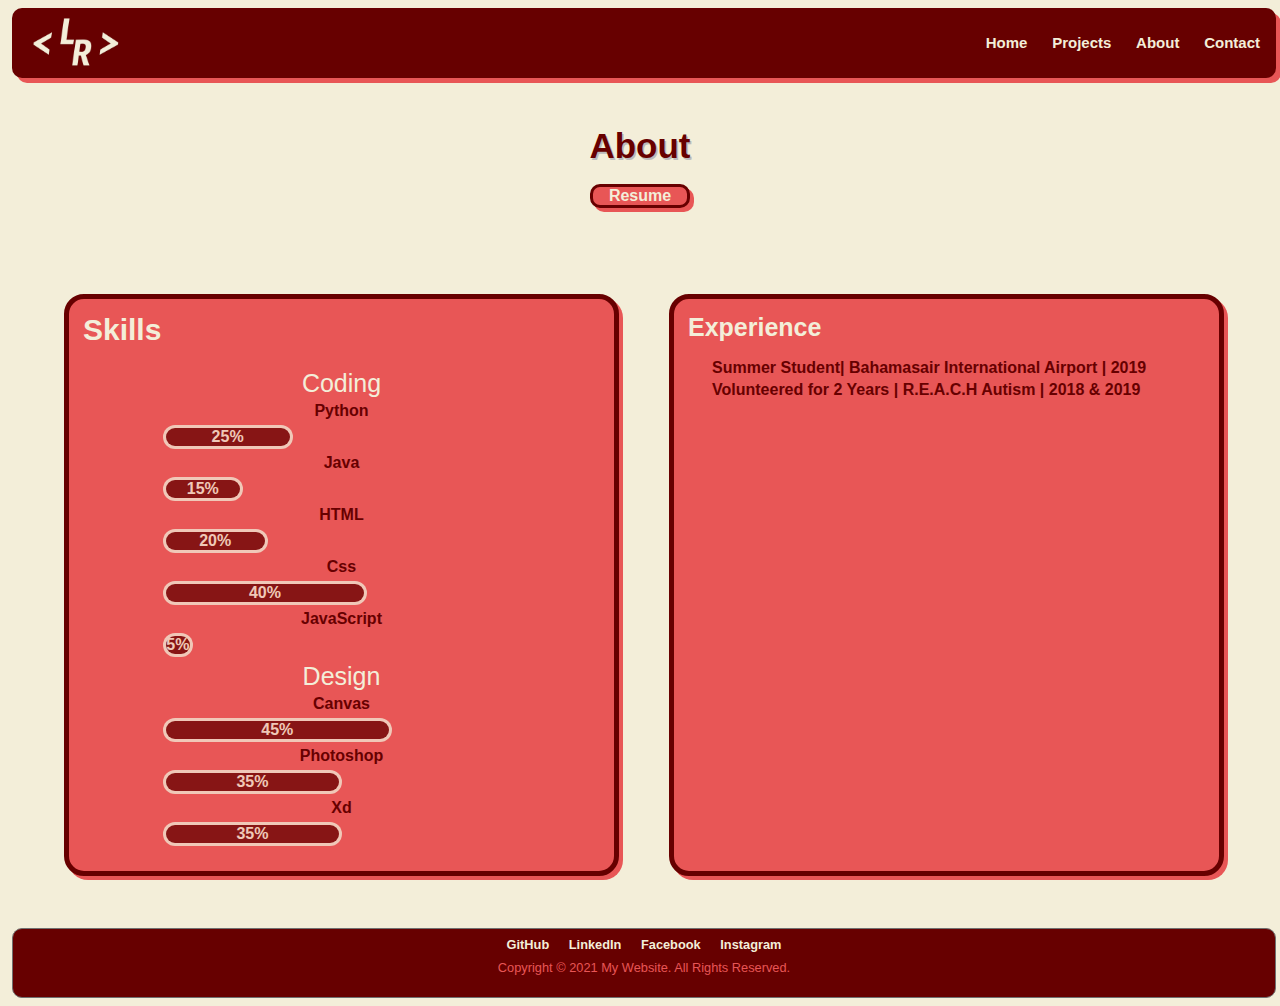
<file: Personal Website/about.html>
<!DOCTYPE html>
<html lang="en" data-color-mode="dark", data-light-theme="light" data-dark-theme="dark">
    <head>
        <meta charset="UTF-8" />
        <meta name="viewport" content="width=device-width, initial-scale=1" />
        <meta name="keywords" content="HTML, CSS">
        <meta name="description" content="...">
        <title>About</title>
        <link rel="stylesheet" type="text/css" href="./css/default.css" />
        <link rel="stylesheet" href="https://cdnjs.cloudflare.com/ajax/libs/font-awesome/4.7.0/css/font-awesome.min.css">
        <link href="https://fonts.google.com/css?family-Timmana" rel="stylesheet">
        <link href="https://fonts.google.com/css?family-Lekton" rel="stylesheet">
    </head>
    <body>       
        <div class="page--container">
            <div class="nav--header">
                <div class="links--header">
                    <input type="checkbox" id="check">
                    <label for="check" class="checkbtn">
                        <i class="fas fa-bars"></i>
                    </label>
                        <img class="logo--header" src="Lenny-Rolle Logo.png">
                        <ul>
                            <li class="nav--links"><a class="link--home" href="index.html">Home</a></li>
                            <li class="nav--links"><a class="link--projects" href="projects.html">Projects</a></li>
                            <li class="nav--links"><a class="link--about" href="about.html">About</a></li>
                            <li class="nav--links"><a class="link--contact" href="contact.html">Contact</a></li>
                        </ul>
                    </div> 
            </div>
            <!--Showcase-->
            <div class="body--container">
                <h2 class="pagetitle--about">About</h1>
                    <div class="btn--resume">
                            <form class="get--resume" method="get" action="Resume-Lenny Rolle.pdf">
                                <button type="submit">Resume</button>
                            </form>
                        </div>
                    <div class="about--grid">
                        <div class="group--skills">
                            <h3 class="title--skills">Skills</h2>
                                <div class="list--skills">
                                    <p class="skill--type">Coding</p>
                                        <p class="skill--coding">Python</p>
                                            <p class="box--one" id="Python">25%</p>
                                        <p class="skill--coding">Java</p>
                                            <p class="box--one" id="Java">15%</p>
                                            
                                        <p class="skill--coding">HTML</p>
                                            <p class="box--one" id="HTML">20%</p>
                                            
                                        <p class="skill--coding">Css</p>
                                            <p class="box--one" id="Css">40%</p>
                                        <p class="skill--coding">JavaScript</p>
                                            <p class="box--one" id="JavaScript">5%</p>
                                    <p class="skill--type">Design</p>
                                        <p class="skill--design">Canvas</p>
                                            <p class="box--one" id="Canvas">45%</p>
                                        <p class="skill--design">Photoshop</p>
                                            <p class="box--one" id="Photoshop">35%</p>
                                        <p class="skill--design">Xd</p>
                                            <p class="box--one" id="Xd">35%</p>
                                </div>
                        </div>
                        <div class="group--experience">
                            <h3 class="title--experience">Experience</h2>
                            <div class="list--experiences">
                                <p class="experience">Summer Student| Bahamasair International Airport | 2019</p>
                                <p class="experience">Volunteered for 2 Years | R.E.A.C.H Autism | 2018 & 2019</p>
                            </div>    
                        </div>
                    </div>        
            </div>
            <footer class="main--footer">
                <ul>
                    <li><a href="https://github.com/ynnxl">GitHub</a></li>
                    <li><a href="https://www.linkedin.com/in/lenny-rolle-5b5413119">LinkedIn</a></li>
                    <li><a href="https://www.facebook.com/profile.php?id=100009209527459&viewas=100000686899395">Facebook</a></li>
                    <li><a href="https://www.instagram.com/ynnxl/">Instagram</a></li>
                </ul>
                <p class="copyright">Copyright &copy; 2021 My Website. All Rights Reserved.</p>
            </footer>
        </div>
    </body>
</html>
</file>
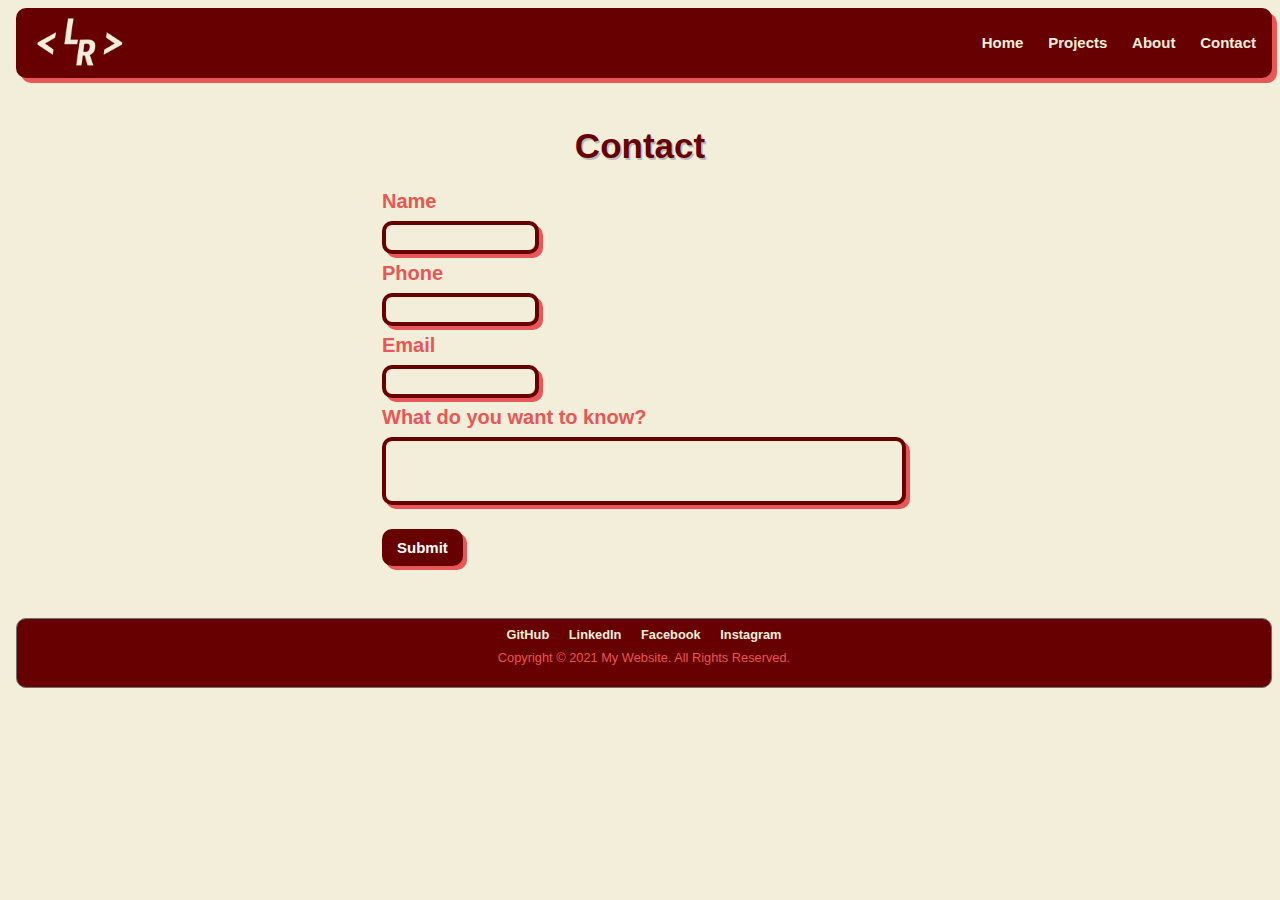
<file: Personal Website/contact.html>
<!DOCTYPE html>
<html lang="en">
  <head>
    <meta charset="UTF-8" />
    <meta name="viewport" content="width=device-width, initial-scale=1" />
    <meta name="keywords" content="HTML, CSS">
        <meta name="description" content="...">
    <title>Projects</title>
    <link rel="stylesheet" type="text/css" href="./css/default.css" />
    <link href="https://fonts.google.com/css?family-Timmana" rel="stylesheet">
    <link href="https://fonts.google.com/css?family-Lekton" rel="stylesheet">
  </head>
  <body>
    <div class="contactpage--container">
      <div class="nav--header">
        <div class="links--header">
          <input type="checkbox" id="check">
          <label for="check" class="checkbtn">
              <i class="fas fa-bars"></i>
          </label>
              <img class="logo--header" src="Lenny-Rolle Logo.png">
              <ul>
                  <li class="nav--links"><a class="link--home" href="index.html">Home</a></li>
                  <li class="nav--links"><a class="link--projects" href="projects.html">Projects</a></li>
                  <li class="nav--links"><a class="link--about" href="about.html">About</a></li>
                  <li class="nav--links"><a class="link--contact" href="contact.html">Contact</a></li>
              </ul>
          </div> 
      </div>
      <!--Showcase-->
      <div class="body--container">
        <h2 class="pagetitle--contact">Contact</h1>
        <form class="my--form">
          <h3 class="title--name">Name</h2>
            <input type="text" name="name" size="15" />
          <h3 class="title--phone">Phone</h2>
            <input type="text" name="phone" size="15" />
          <h3 class="title--email">Email</h2>
            <input type="text" name="email" size="15" />
          <h3 class="title--description">What do you want to know?</h3>
            <input type="description" name="Description" size="50" />
            <input type="submit" name="submit" size="15">
        </form>
      </div>
      <footer class="main--footer">
        <ul>
            <li><a href="https://github.com/ynnxl">GitHub</a></li>
            <li><a href="https://www.linkedin.com/in/lenny-rolle-5b5413119">LinkedIn</a></li>
            <li><a href="https://www.facebook.com/profile.php?id=100009209527459&viewas=100000686899395">Facebook</a></li>
            <li><a href="https://www.instagram.com/ynnxl/">Instagram</a></li>
        </ul>
        <p class="copyright">Copyright &copy; 2021 My Website. All Rights Reserved.</p>
    </footer>
    </div>
  </body>
</html>
</file>
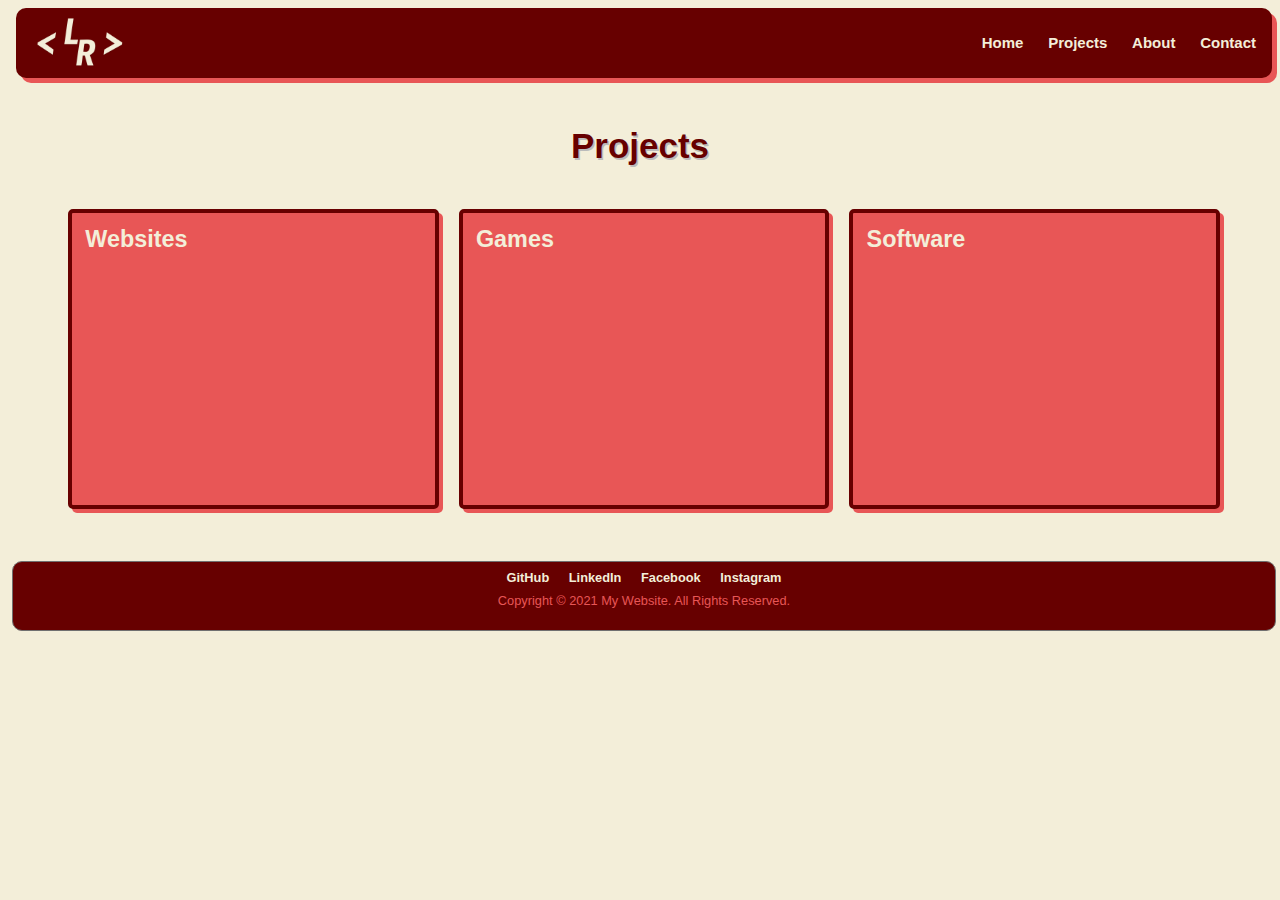
<file: Personal Website/projects.html>
<!DOCTYPE html>
<html lang="en">
  <head>
    <meta charset="UTF-8" />
    <meta name="viewport" content="width=device-width, initial-scale=1" />
    <meta name="keywords" content="HTML, CSS">
    <meta name="description" content="...">
    <title>Projects</title>
    <link rel="stylesheet" type="text/css" href="./css/default.css" />
    <link href="https://fonts.google.com/css?family-Timmana" rel="stylesheet">
    <link href="https://fonts.google.com/css?family-Lekton" rel="stylesheet">
  </head>
  <body>
    <div class="projectpage--container">
      <div class="nav--header">
        <div class="links--header">
          <input type="checkbox" id="check">
          <label for="check" class="checkbtn">
              <i class="fas fa-bars"></i>
          </label>
              <img class="logo--header" src="Lenny-Rolle Logo.png">
              <ul>
                  <li class="nav--links"><a class="link--home" href="index.html">Home</a></li>
                  <li class="nav--links"><a class="link--projects" href="projects.html">Projects</a></li>
                  <li class="nav--links"><a class="link--about" href="about.html">About</a></li>
                  <li class="nav--links"><a class="link--contact" href="contact.html">Contact</a></li>
              </ul>
          </div> 
      </div> 
      <!-- Showcase -->
      <div class="body--container">
        <h2 class="pagetitle--projects">Projects</h2>
          <div class="project--grid">
              <div class="group--websites" id="tile--websites">
                <h3 class="title--websites">Websites</h2>
              </div>
              <div class="group--games" id="tile--games">
                <h3 class="title--games">Games</h2>
              </div>
              <div class="group--software" id="tile--software"> 
                <h3 class="title--software">Software</h2>
              </div>
            </div>
      </div>  
    </div>
    <footer class="main--footer">
      <ul>
          <li><a href="https://github.com/ynnxl">GitHub</a></li>
          <li><a href="https://www.linkedin.com/in/lenny-rolle-5b5413119">LinkedIn</a></li>
          <li><a href="https://www.facebook.com/profile.php?id=100009209527459&viewas=100000686899395">Facebook</a></li>
          <li><a href="https://www.instagram.com/ynnxl/">Instagram</a></li>
      </ul>
      <p class="copyright">Copyright &copy; 2021 My Website. All Rights Reserved.</p>
  </footer>
  </body>
</html>
</file>
<file: Personal Website/css/default.css>
* {
  margin: 4px;
  padding: 0;
  box-sizing: border-box;
  background-color: #f3eed9;
}
.page--container {
  max-width: auto;
  margin: 0 auto;
}
.body--container {
  margin: 3em;
  max-width: 100%;
}
.home--grid {
  display: grid;
  grid-template-columns: 1fr 1fr;
  gap: 30px;
}
.project--grid {
  display: grid;
  grid-template-columns: 1fr 1fr 1fr;
  gap: 20px;
}
.about--grid {
  display: grid;
  grid-template-columns: 1fr 1fr;
  gap: 50px;
}
h1 {
  font-size: 110%;
  font-family: Calibri, sans-serif;
  text-shadow: 0 1px 0 rgb(184, 184, 184), 0 2px 0 #9b9b9b,
    0 3px 0 rgb(105, 105, 105), 0 4px 0 #555555;
}
h2 {
  color: rgb(114, 114, 114);
  font-family: Tisa, sans-serif;
  text-shadow: 1.5px 2px 0px rgb(187, 187, 187);
}
/* Navigation Bar */

.nav--header {
  list-style-type: none;
  width: 100%;
  height: 70px;
  margin-bottom: 0%;
  top: 0;
  border-radius: 10px;
  box-shadow: 5px 5px 0px 0px #e85656;
  position: relative;
  text-decoration: none;
  background-color: #670000;
}
.logo--header {
  width: 100px;
  height: 100px;
  margin: 10px;
  padding-bottom: 2.5px;
  background-color: transparent;
}
.links--header {
  font-size: 35px;
  font-weight: bold;
  display: flex;
  justify-content: space-between;
  align-items: center;
  height: 100%;
  background-color: transparent;
}
ul {
  background-color: #670000;
}
.nav--links {
  display: inline-block;
  padding-bottom: 12.5px;
  background-color: #670000;
}
.links--header a:hover {
  cursor: pointer;
  transition: all 0.3s ease 0.1s;
  transform: scale(1.1);
  color: #e85656;
}
.links--header a {
  font-family: "Lekton", sans-serif;
  font-size: 15px;
  color: #f3eed9;
  border: none;
  outline: none;
  box-shadow: none;
  text-decoration: none;
  cursor: pointer;
  background-color: #670000;
}
.checkbtn {
  font-size: 30px;
  color: #f3eed9;
  background-color: transparent;
  float: right;
  line-height: 30px;
  margin-right: 40px;
  cursor: pointer;
  display: none;
}
#check {
  display: none;
}

/* HomePage */
.group--missionstatement {
  width: 100%;
  padding: 10px;
}

.text--name {
  font-family: "Lekton", sans-serif;
  font-size: 20px;
  color: #e85656;
  padding-top: 30px;
}
.text--missionstatement {
  font-family: "Lekton", sans-serif;
  font-size: 20px;
  color: #e85656;
}

/* Projects Page */

.pagetitle--projects {
  color: #670000;
  font-size: 35px;
  font-family: "Lekton", sans-serif;
  font-weight: bold;
  text-align: center;
  padding: 0px 0px 20px;
}
.group--websites {
  color: #f3eed9;
  font-family: "Timmana", sans-serif;
  font-size: 20px;
  border: 4px solid;
  width: 100%;
  height: 300px;
  padding: 2.5%;
  margin-top: 5%;
  border-color: #670000;
  border-radius: 5px;
  background-color: #e85656;
  box-shadow: 4px 4px 0px 0px #e85656;
}
.title--websites {
  background-color: #e85656;
}
.group--games {
  color: #f3eed9;
  font-family: "Timmana", sans-serif;
  font-size: 20px;
  border: 4px solid;
  width: 100%;
  height: 300px;
  padding: 2.5%;
  margin-top: 5%;
  border-color: #670000;
  border-radius: 5px;
  background-color: #e85656;
  box-shadow: 4px 4px 0px 0px #e85656;
}
.title--games {
  background-color: #e85656;
}
.group--software {
  color: #f3eed9;
  font-family: "Timmana", sans-serif;
  font-size: 20px;
  border: 4px solid;
  width: 100%;
  height: 300px;
  padding: 2.5%;
  margin-top: 5%;
  border-color: #670000;
  border-radius: 5px;
  background-color: #e85656;
  box-shadow: 4px 4px 0px 0px #e85656;
}
.title--software {
  background-color: #e85656;
}

/* About Page */

.pagetitle--about {
  color: #670000;
  font-size: 35px;
  font-family: "Lekton", sans-serif;
  font-weight: bold;
  text-align: center;
  padding: 0px 0px 10px;
}
.btn--resume {
  text-align: center;
  padding-bottom: 70px;
}
.get--resume [type="submit"] {
  width: 100px;
  background-color: #e85656;
  font-size: 16px;
  font-family: "Lekton", sans-serif;
  font-weight: bold;
  border: 3px solid #670000;
  border-radius: 10px;
  text-decoration: none;
  box-shadow: 4px 4px 0px 0px #e85656;
  color: #f3eed9;
  outline: none;
}
.get--resume:hover [type="submit"] {
  color: #670000;
  cursor: pointer;
}
.group--skills {
  width: 100%;
  border: 5px solid;
  border-color: #670000;
  border-radius: 20px;
  background-color: #e85656;
  padding: 10px;
  display: flex;
  flex-direction: column;
  box-sizing: border-box;
  box-shadow: 4px 4px 0px 0px #e85656;
}
.title--skills {
  font-family: "Timmana", sans-serif;
  font-size: 30px;
  background-color: #e85656;
  color: #f3eed9;
}
.list--skills {
  font-family: "Lekton", sans-serif;
  color: #670000;
  padding: 10px;
  background-color: #e85656;
}
.skill--type {
  font-size: 25px;
  font-family: "Timmana", sans-serif;
  color: #f3eed9;
  text-align: center;
  background-color: #e85656;
}
.skill--coding {
  background-color: #e85656;
  font-weight: bold;
  text-align: center;
}
.skill--design {
  background-color: #e85656;
  font-weight: bold;
  text-align: center;
}
#Python {
  font-weight: bold;
  display: inline-block;
  width: 25%;
  margin-left: 72.5px;
  color: #f3eed9;
  text-align: center;
  box-shadow: 0px 0px 0px 3px #f3eed9;
  opacity: 75%;
}
#Java {
  font-weight: bold;
  display: inline-block;
  width: 15%;
  margin-left: 72.5px;
  color: #f3eed9;
  text-align: center;
  box-shadow: 0px 0px 0px 3px #f3eed9;
  opacity: 75%;
}
#HTML {
  font-weight: bold;
  display: inline-block;
  width: 20%;
  margin-left: 72.5px;
  color: #f3eed9;
  text-align: center;
  box-shadow: 0px 0px 0px 3px #f3eed9;
  opacity: 75%;
}
#Css {
  font-weight: bold;
  display: inline-block;
  width: 40%;
  margin-left: 72.5px;
  color: #f3eed9;
  text-align: center;
  box-shadow: 0px 0px 0px 3px #f3eed9;
  opacity: 75%;
}
#JavaScript {
  font-weight: bold;
  display: inline-block;
  width: 5%;
  margin-left: 72.5px;
  color: #f3eed9;
  text-align: center;
  box-shadow: 0px 0px 0px 3px #f3eed9;
  opacity: 75%;
}
#Canvas {
  font-weight: bold;
  display: inline-block;
  width: 45%;
  margin-left: 72.5px;
  color: #f3eed9;
  text-align: center;
  box-shadow: 0px 0px 0px 3px #f3eed9;
  opacity: 75%;
}
#Photoshop {
  font-weight: bold;
  display: inline-block;
  width: 35%;
  margin-left: 72.5px;
  color: #f3eed9;
  text-align: center;
  box-shadow: 0px 0px 0px 3px #f3eed9;
  opacity: 75%;
}
#Xd {
  font-weight: bold;
  display: inline-block;
  width: 35%;
  margin-left: 72.5px;
  color: #f3eed9;
  text-align: center;
  box-shadow: 0px 0px 0px 3px #f3eed9;
  opacity: 75%;
}
.box--one {
  border-radius: 50px;
  background-color: #670000;
}
.group--experience {
  width: 100%;
  border: 5px solid;
  border-color: #670000;
  background-color: #e85656;
  padding: 10px;
  display: flex;
  flex-direction: column;
  border-radius: 20px;
  box-shadow: 4px 4px 0px 0px #e85656;
}
.title--experience {
  font-family: "Timmana", sans-serif;
  font-size: 25px;
  background-color: #e85656;
  color: #f3eed9;
}
.list--experiences {
  font-family: "Lekton", sans-serif;
  font-weight: bold;
  color: #670000;
  background-color: #e85656;
  padding: 5px;
}
.experience {
  background-color: #e85656;
  text-indent: 15px;
}
/* Contact Page*/
.contactpage--container .body--container {
  padding-left: 25%;
  padding-right: 25%;
}
.pagetitle--contact {
  color: #670000;
  font-size: 35px;
  font-weight: bold;
  text-align: center;
  padding: 0px 0px 20px;
}
.title--name {
  font-size: 20px;
  font-family: "Lekton", sans-serif;
  color: #e85656;
}
.title--phone {
  font-size: 20px;
  font-family: "Lekton", sans-serif;
  color: #e85656;
}
.title--email {
  font-size: 20px;
  font-family: "Lekton", sans-serif;
  color: #e85656;
}
.title--description {
  font-size: 20px;
  font-family: "Lekton", sans-serif;
  color: #e85656;
}
.my--form input[type="text"],
.my--form textarea {
  border: 4px solid #670000;
  border-radius: 10px;
  text-indent: 3%;
  outline: none;
  width: 30%;
  padding-top: 5px;
  padding-bottom: 5px;
  box-shadow: 4px 4px 0px 0px #e85656;
}
.my--form input[type="description"],
.my--form textarea {
  border: 4px solid #670000;
  border-radius: 10px;
  text-indent: 1%;
  outline: none;
  width: 100%;
  padding-top: 5px;
  padding-bottom: 40px;
  box-shadow: 4px 4px 0px 0px #e85656;
}
.my--form input[type="submit"] {
  background-color: #670000;
  color: #fff;
  font-weight: bold;
  font-size: 15px;
  display: inline-block;
  margin-top: 20px;
  padding: 10px 15px;
  border: none;
  border-radius: 10px;
  outline: none;
  box-shadow: 4px 4px 0px 0px #e85656;
}
.my--form input:hover[type="submit"] {
  color: #e85656;
  transition: all 0.3s ease 0.1s;
  transform: scale(1.1);
  cursor: pointer;
}

/* Footer */
.main--footer a {
  font-family: "Lekton", sans-serif;
  font-weight: bold;
  color: #f3eed9;
  text-decoration: none;
  background-color: #670000;
}

.main--footer {
  color: #670000;
  font-family: "Lekton", sans-serif;
  font-size: 80%;
  background-color: #670000;
  bottom: 0%;
  border: 1px solid #707070;
  border-radius: 10px;
  position: relative;
  width: 100%;
  height: 70px;
  text-align: center;
  text-decoration: none;
}
li {
  display: inline-block;
  background-color: #670000;
}
.main--footer a:hover {
  color: #e85656;
}
.copyright {
  background-color: #670000;
  color: #e85656;
}
@media (max-width: 952px) {
  .logo--header {
    font-size: 5px;
  }
}
@media (max-width: 858px) {
  .checkbtn {
    display: block;
  }
}
/* Tablets and under */
@media (max-width: 768px) {
  .home--grid,
  .project--grid,
  .about--grid {
    grid-template-columns: 1fr;
    grid-template-rows: 1fr;
  }
}
@media (max-width: 500px) {
  .nav--header {
    height: 110px;
  }
  .logo--header {
    margin-top: 20%;
  }
  .links--header {
    flex-direction: column;
    justify-content: space-around;
    background-color: transparent;
  }
  .links--grid a {
    display: flex;
    background-color: transparent;
  }
}
</file>
